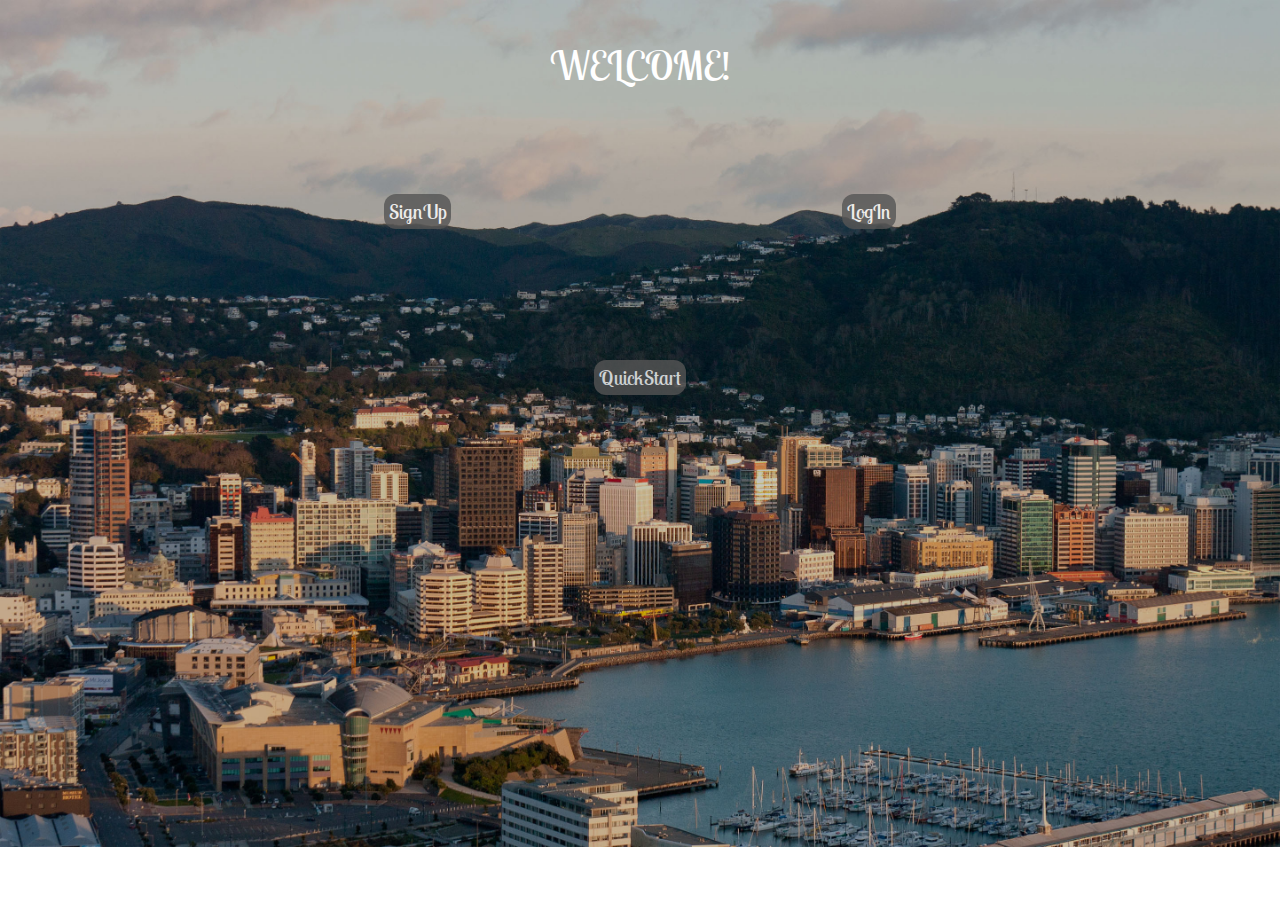
<file: index.html>
<!DOCTYPE html>
<html>
    <meta charset="UTF-8">
    <meta name="viewport" content="width-device-width, initial-scale=1">
    <title> AllysiaHunter_Project2</title>
    
    <head>
        <link rel="stylesheet" type="text/css" href="main.css"/>
        <link rel="stylesheet" type="text/html" href="login.html"/>
        <link rel="stylesheet" type="text/html" href="profile.html"/>
        <link rel="stylesheet" type="text/html" href="catergories.html"/>
        <link rel="stylesheet" type="text/html" href="label.html"/>
        <link rel="stylesheet" type="text/html" href="shop.html"/>
        <link rel="stylesheet" type="text/html" href="Map.html"/>
        
        <script src="https://code.jquery.com/jquery-3.2.1.min.js"></script>
        <script src="js/jquery-3.2.1.min.js"></script>  
        <script src="js/script.js"></script>
        
        <link href="https://fonts.googleapis.com/css?family=Lobster+Two|Prata" rel="stylesheet">
    </head>

    <body class="front" width = "device-width">

     <p class= "welcome"> 
        WELCOME!
        </p>
       
        <center><div class="button" style="width:40%; border:none;">
            
            <div class="signup" style="float: left; ">
                <button type="button"><a href="signup.html">SignUp</a></button>
            </div>    
            
            <div class="login" style="float: right; ">    
                <button type="button"><a href="login.html">LogIn</a></button>
            </div> 
            
          </div>
                  
        
        
          <div class="qs">
                    <button type="button"><a href="catergories.html">QuickStart</a></button>
          </div>
            
        </center>     
    
    </body>
    
</html>
</file>
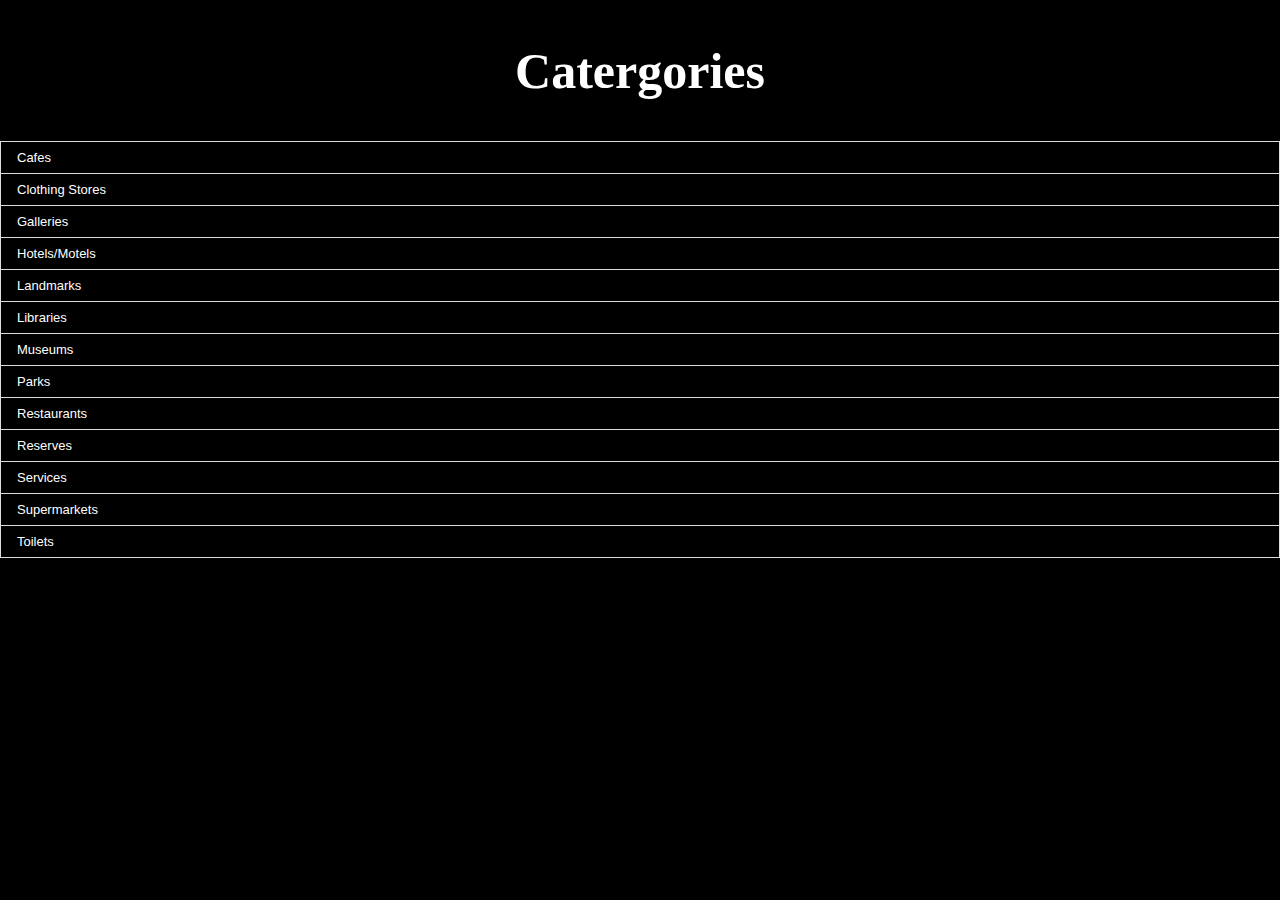
<file: catergories.html>
<!DOCTYPE html>
<html>
    <meta charset="UTF-8">
    <meta name="viewport" content="width-device-width, initial-scale=1">
    <title> AllysiaHunter_Project2</title>
    
    <head>
        <link rel="stylesheet" type="text/css" href="main.css"/>
        <link rel="stylesheet" type="text/html" href="index.html"/>
        <link rel="stylesheet" type="text/html" href="label.html"/>
    </head>
    
    <body>
   <h2 class= "title">
        Catergories
    </h2>
        <ul>
            <li><a href="label.html">Cafes</a></li>
            <li><a href="label.html">Clothing Stores</a></li>
            <li><a href="label.html">Galleries</a></li>
            <li><a href="label.html">Hotels/Motels</a></li>
            <li><a href="label.html">Landmarks</a></li>
            <li><a href="label.html">Libraries</a></li>
            <li><a href="label.html">Museums</a></li>
            <li><a href="label.html">Parks</a></li>
            <li><a href="label.html">Restaurants</a></li>
            <li><a href="label.html">Reserves</a></li>
            <li><a href="label.html">Services</a></li>
            <li><a href="label.html">Supermarkets</a></li>
            <li><a href="label.html">Toilets</a></li>
        </ul>
        
    </body>
</file>
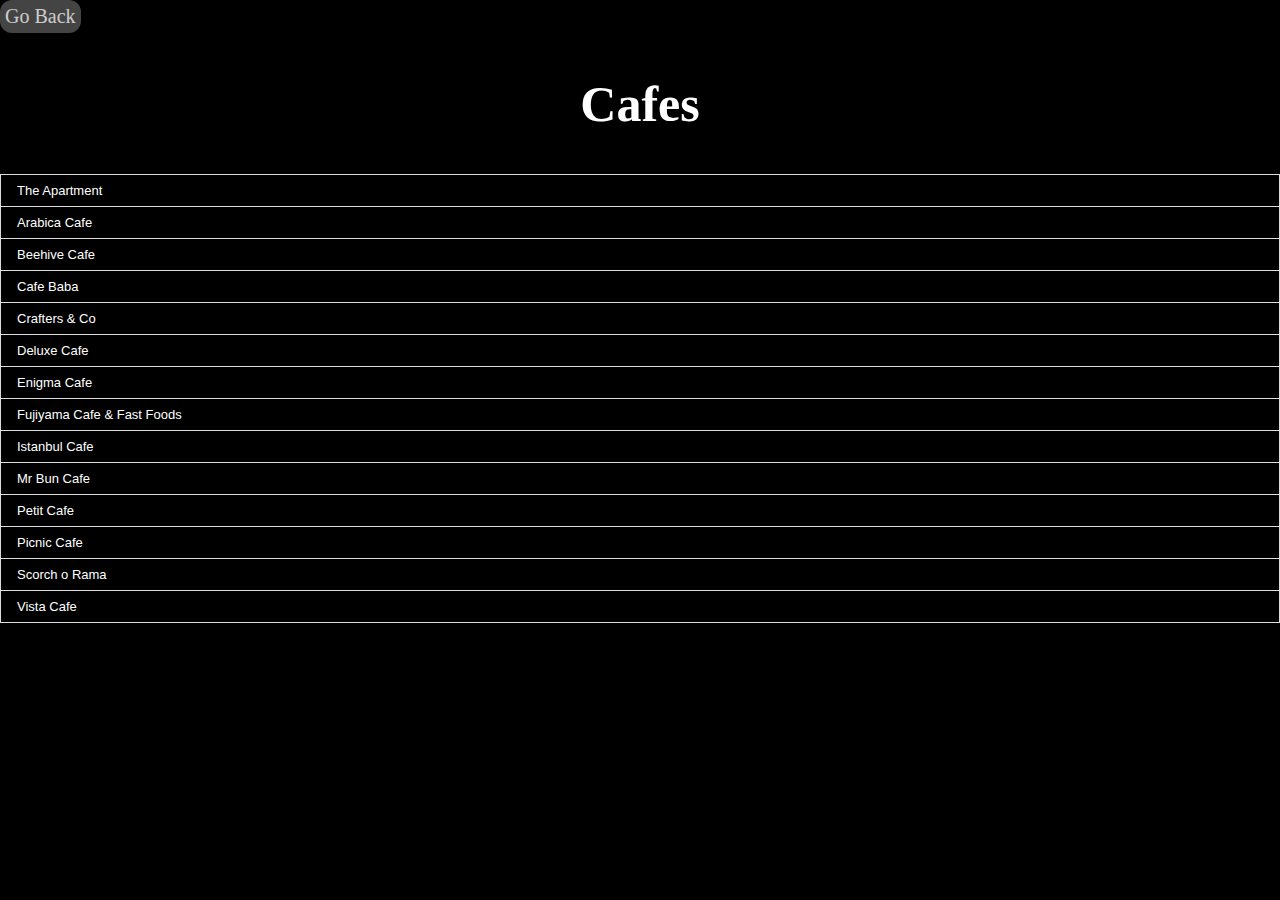
<file: label.html>
<!DOCTYPE html>
<html>
    <meta charset="UTF-8">
    <meta name="viewport" content="width-device-width, initial-scale=1">
    <title> AllysiaHunter_Project2</title>
    
    <head>
        <link rel="stylesheet" type="text/css" href="main.css"/>
        <link rel="stylesheet" type="text/html" href="index.html"/>
    </head>
    
    <body>
  <button><a href="catergories.html">Go Back</a></button>       
        
   <h2 class= "title">
        Cafes
    </h2>
        <ul>
            <li><a href="shop.html">The Apartment</a></li>
            <li><a href="shop.html">Arabica Cafe</a></li>
            <li><a href="shop.html">Beehive Cafe</a></li>
            <li><a href="shop.html">Cafe Baba</a></li>
            <li><a href="shop.html">Crafters & Co</a></li>
            <li><a href="shop.html">Deluxe Cafe</a></li>
            <li><a href="shop.html">Enigma Cafe</a></li>
            <li><a href="shop.html">Fujiyama Cafe & Fast Foods</a></li>
            <li><a href="shop.html">Istanbul Cafe</a></li>
            <li><a href="shop.html">Mr Bun Cafe</a></li>
            <li><a href="shop.html">Petit Cafe</a></li>
            <li><a href="shop.html">Picnic Cafe</a></li>
            <li><a href="shop.html">Scorch o Rama</a></li>
            <li><a href="shop.html">Vista Cafe</a></li>  
        </ul>
        
    </body>
</file>
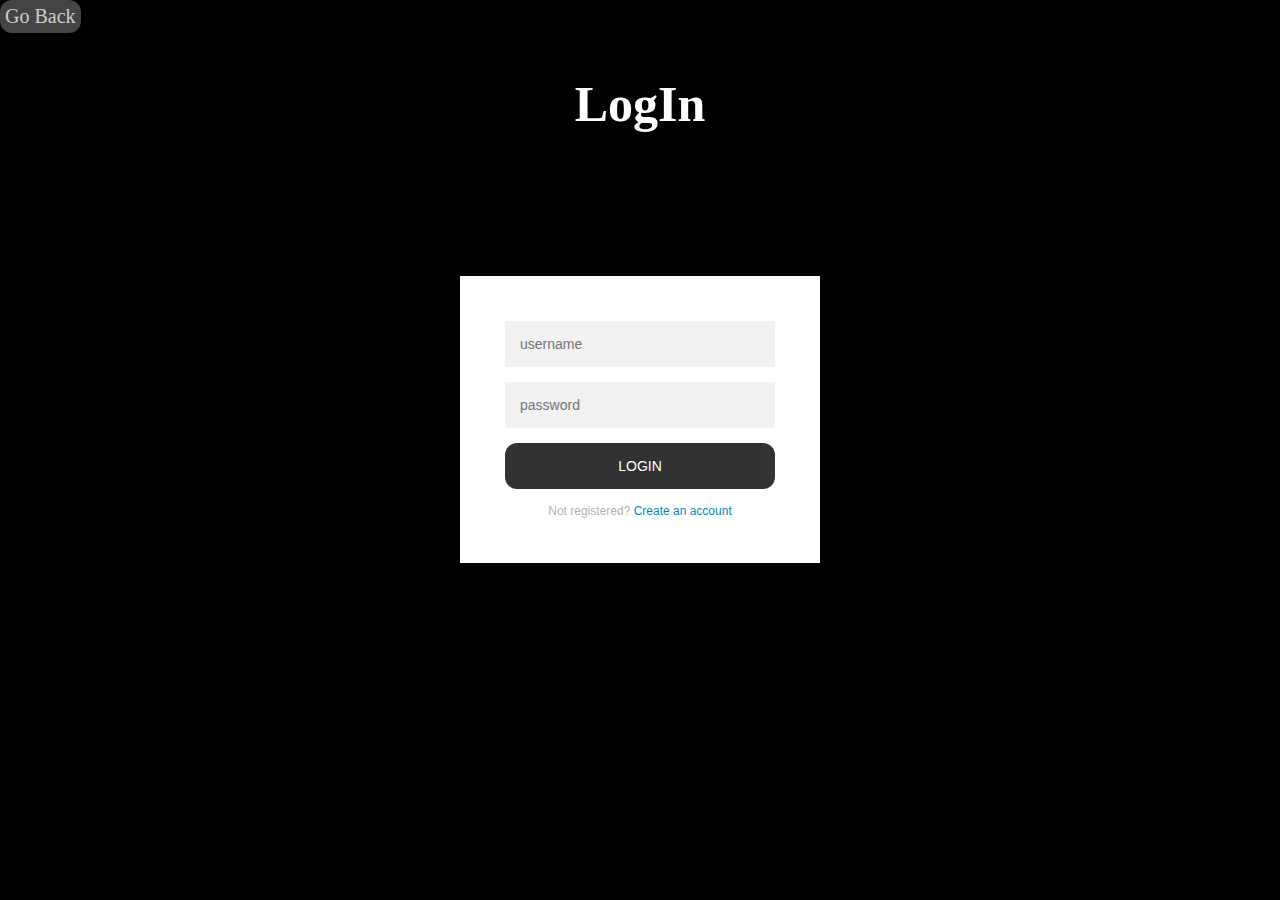
<file: login.html>
<!DOCTYPE html>
<html>
    <meta charset="UTF-8">
    <meta name="viewport" content="width-device-width, initial-scale=1">
    <title> AllysiaHunter_Project2</title>
    
    <head>
        <link rel="stylesheet" type="text/css" href="main.css"/>
        <link rel="stylesheet" type="text/html" href="index.html"/>
    </head>
    
<!--   
<div id="login">
            <form>
                <h2> Sign In </h2>
                <input type="text" id="username" placeholder="Enter Username" />
                <input type="password" id="password" placeholder="Enter Password" />
                <input type="button" id="login-btn" value="Sign In" />
            </form>
</div>
-->
    <button><a href="index.html">Go Back</a></button>
    
    <h2 class= "title">
        LogIn
    </h2>
                
 <div class="login-page">
        <div class="form">
            
            
            <form class="login-form">
                
              <input type="text" placeholder="username"/>
              <input type="password" placeholder="password"/>
                
              <button><a href="profile.html"> login </a></button>
              <p class="message">Not registered? <a href="signup.html">Create an account</a></p>
                
            </form>
  </div>
</div>
</file>
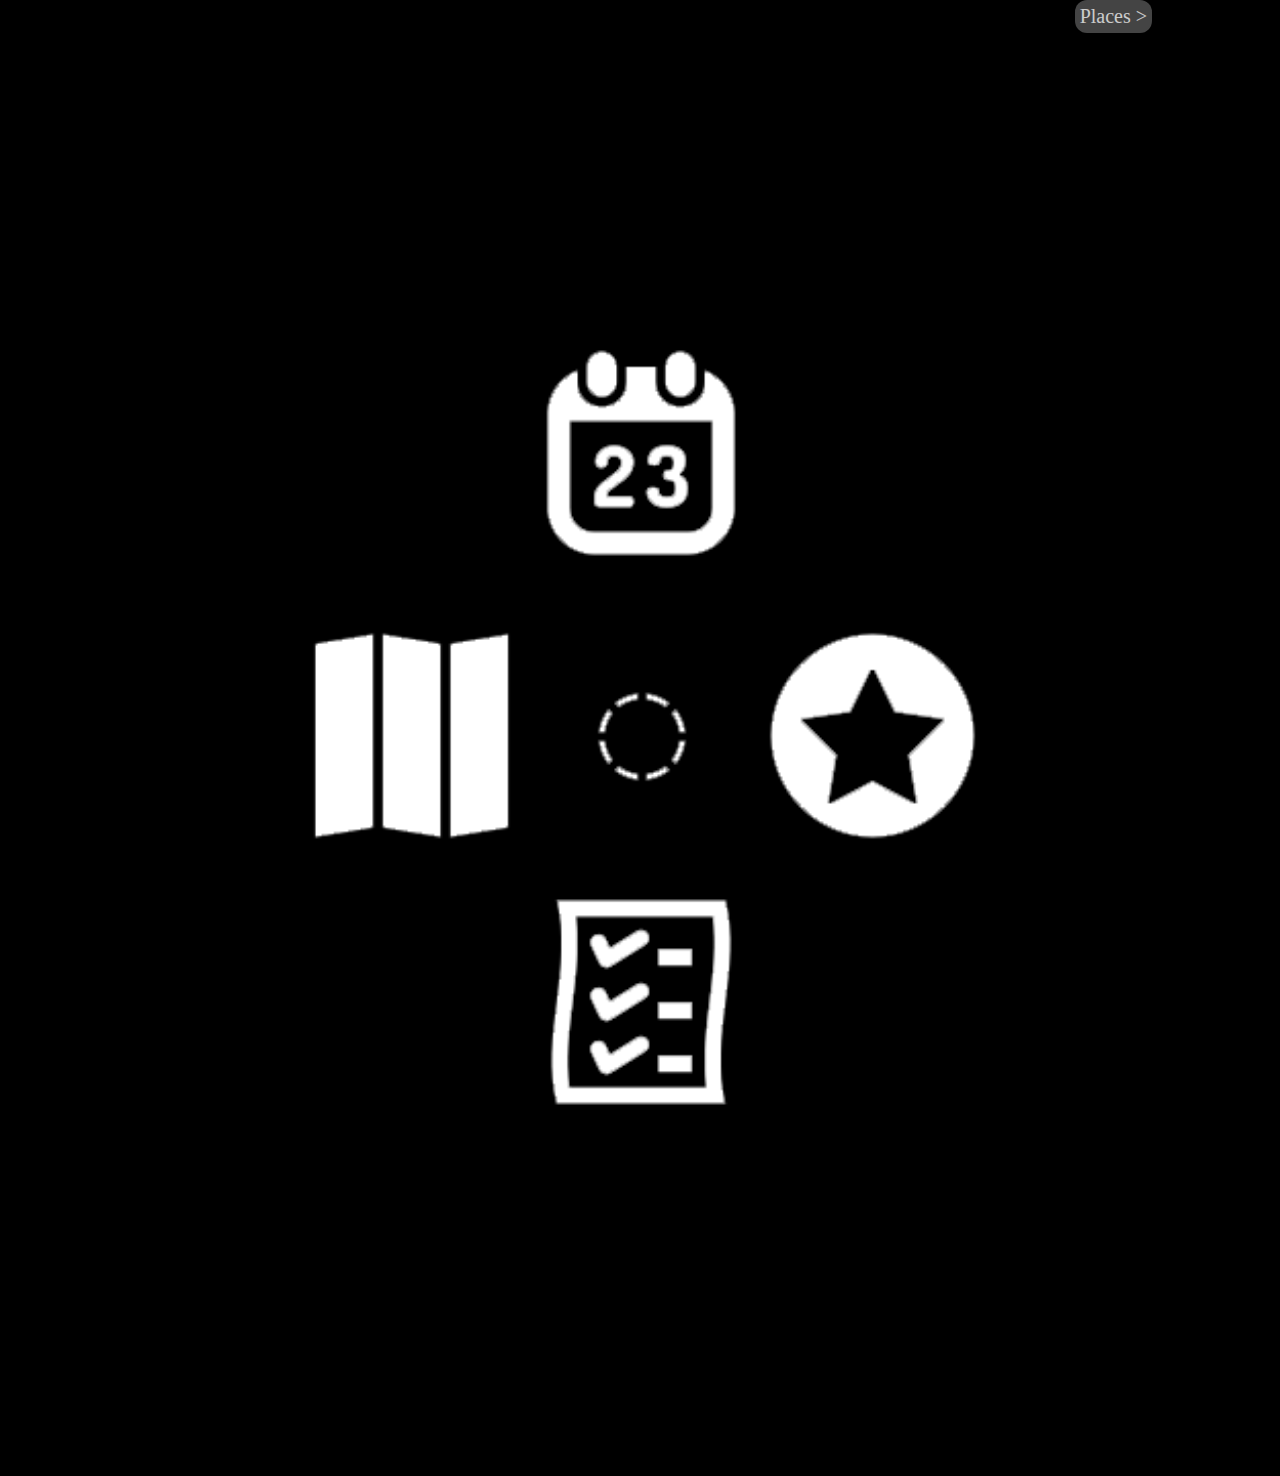
<file: profile.html>
<!DOCTYPE html>
<html>
    <meta charset="UTF-8">
    <meta name="viewport" content="width-device-width, initial-scale=1">
    <title> AllysiaHunter_Project2</title>
    
    <head>
        <link rel="stylesheet" type="text/css" href="main.css"/>
        <link rel="stylesheet" type="text/html" href="index.html"/>
    </head>
    
    <body>
        <button class="next"><a href="catergories.html">Places ></a></button>
   <center><img class="menu" src="images/Menu.png"></center>
    
    </body>
</file>
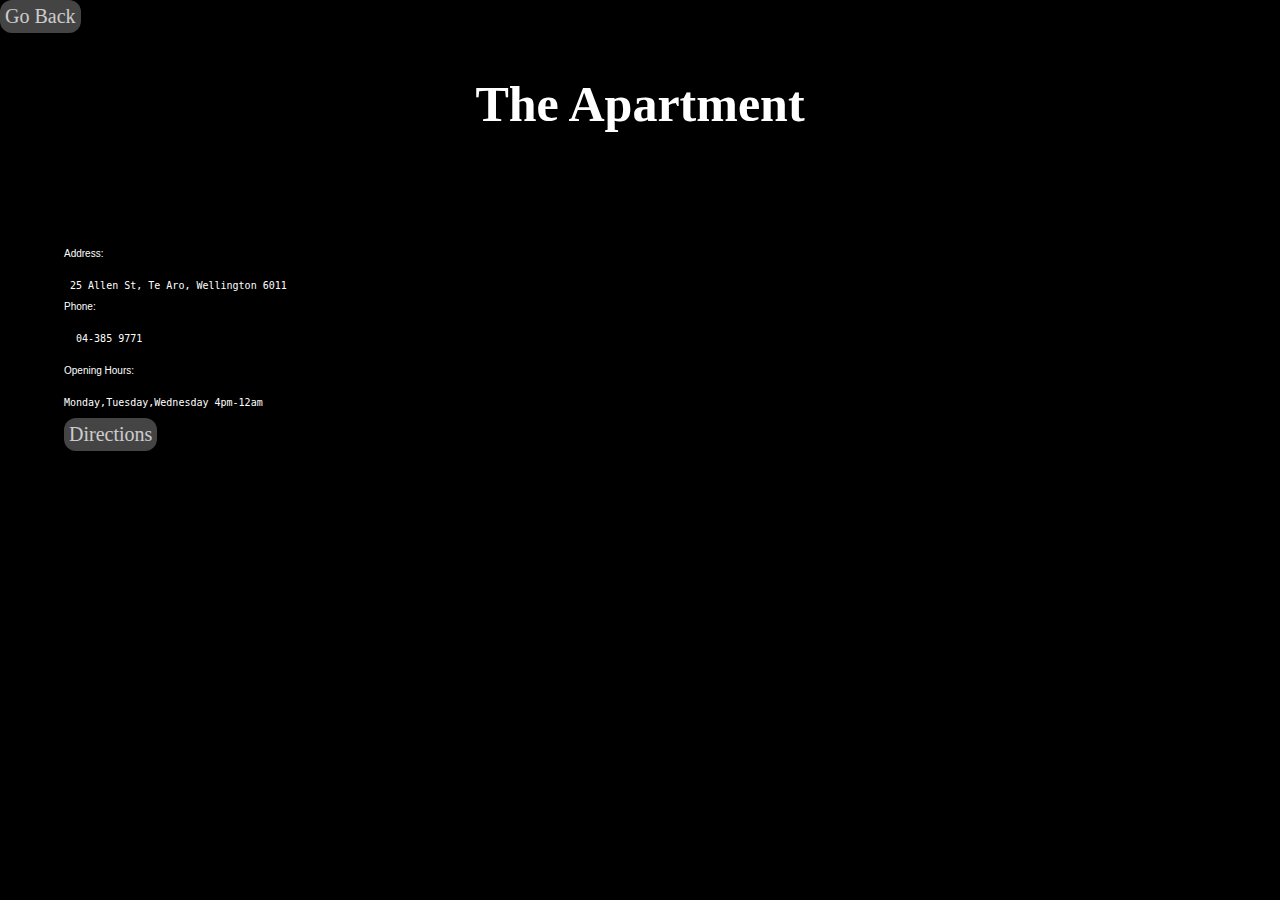
<file: shop.html>
<!DOCTYPE html>
<html>
    <meta charset="UTF-8">
    <meta name="viewport" content="width-device-width, initial-scale=1">
    <title> AllysiaHunter_Project2</title>
    
    <head>
        <link rel="stylesheet" type="text/css" href="main.css"/>
        <link rel="stylesheet" type="text/html" href="index.html"/>
    </head>
    
    <body>
                
    <button><a href="index.html">Go Back</a></button>
    
    <h2 class= "title">
        The Apartment
    </h2>
        
    <div class="info">
        <p>
            Address:   <pre><br> 25 Allen St, Te Aro, Wellington 6011</br></pre>
        </p>
            
        <p>
            Phone:    <pre> <br>  04-385 9771 </br> </pre>
        </p>
        
        <p>
            Opening Hours: <pre> <br>Monday,Tuesday,Wednesday 4pm-12am </br></pre>

        </p>

      <button><a href="Map.html">Directions</a></button>  
        
    </div>
    </body>
</file>
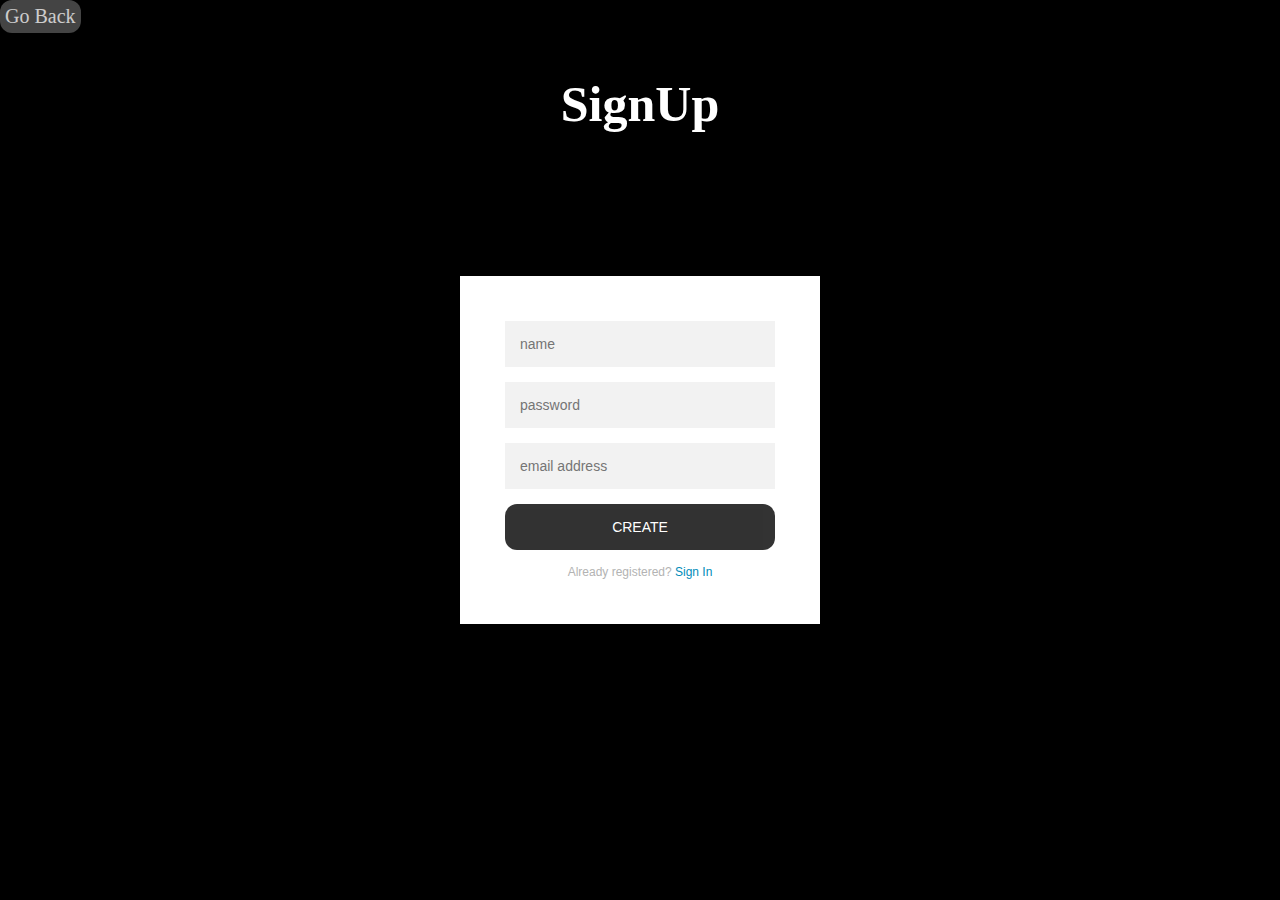
<file: signup.html>
<!DOCTYPE html>
<html>
    <meta charset="UTF-8">
    <meta name="viewport" content="width-device-width, initial-scale=1">
    <title> AllysiaHunter_Project2</title>
    
    <head>
        <link rel="stylesheet" type="text/css" href="main.css"/>
        <link rel="stylesheet" type="text/html" href="index.html"/>
    </head>
    
    <body>
        
        <button><a href="index.html">Go Back</a></button>    
        
    <h2 class= "title">
        SignUp
    </h2>
        
 <div class="login-page">
        <div class="form">
                <form class="login-form">

                  <input type="text" placeholder="name"/>
                  <input type="password" placeholder="password"/>
                  <input type="text" placeholder="email address"/>

                  <button><a href="profile.html">create</a></button>
                  <p class="message">Already registered? <a href="login.html">Sign In</a></p>

                </form>
            </div>    
        </div>
    </body>
</file>
<file: main.css>
body{
        padding:0;
        margin:0;
        font-size:small;
}

.welcome{
    font-family: 'Lobster Two'; 
    text-align: center;
    font-size: 40px;
    color: white;
}


button{
    outline: none !important;
    background-color: #555555;
    opacity: 0.8;
    font-size: 20px;
    border: none;
    border-radius: 12px;
    color: white;
    padding: 5px;
    font-family: 'Lobster Two', cursive; 
    text-align: center;
    text-decoration: none;
    
}

button:hover {
    background-color: #008CBA;
    opacity: 1;
    color: white;
    box-shadow: 0 12% 16% 0 rgba(0,0,0,0.24), 0 17px 50px 0 rgba(0,0,0,0.19);
}

.button{
    margin-top: 5%;
    display: inline-block;
}

.qs{
    margin-top: 10%;
 
}

@media (min-width: 801px) {
  .front {
        background: url('images/Wellington.jpg') repeat-x;
        background-size: 100%;
        background-repeat: no-repeat;
        background-attachment: fixed;
        max-width: 100%;
        height: auto;  
  }
}

@media screen and (max-width: 800px){
    button {
        font-size: 20px;
        margin-top: 20%;
    }
    
    .front{
        background-image: url(images/phone.jpg)    
    }
    
    .welcome{
      margin-top: 50%;  
    }
}


/*--------------------LOGIN--------------------*/

.title{
    font-size: 50px;
    color: white;
    font-family: LOBSTER TWO;
    text-align: center;
    
}


@import url(https://fonts.googleapis.com/css?family=Roboto:300);

.login-page {
  width: 360px;
  padding: 8% 0 0;
  margin: auto;
}
.form {
  position: relative;
  z-index: 1;
  background: #FFFFFF;
  max-width: 360px;
  margin: 0 auto 100px;
  padding: 45px;
  text-align: center;
  box-shadow: 0 0 20px 0 rgba(0, 0, 0, 0.2), 0 5px 5px 0 rgba(0, 0, 0, 0.24);
}
.form input {
  font-family: "Roboto", sans-serif;
  outline: 0;
  background: #f2f2f2;
  width: 100%;
  border: 0;
  margin: 0 0 15px;
  padding: 15px;
  box-sizing: border-box;
  font-size: 14px;
}
.form button {
  font-family: "Roboto", sans-serif;
  text-transform: uppercase;
  outline: 0;
  background: #000;
  width: 100%;
  border: 0;
  padding: 15px;
  color: #FFFFFF;
  font-size: 14px;
  -webkit-transition: all 0.3 ease;
  transition: all 0.3 ease;
  cursor: pointer;
}
.form button:hover,.form button:active,.form button:focus {
  background: #008CBA;
}
.form .message {
  margin: 15px 0 0;
  color: #b3b3b3;
  font-size: 12px;
}
.form .message a {
  color: #008CBA;
  text-decoration: none;
}
.form .register-form {
  display: none;
}
.container {
  position: relative;
  z-index: 1;
  max-width: 300px;
  margin: 0 auto;
}
.container:before, .container:after {
  content: "";
  display: block;
  clear: both;
}
.container .info {
  margin: 50px auto;
  text-align: center;
}
.container .info h1 {
  margin: 0 0 15px;
  padding: 0;
  font-size: 36px;
  font-weight: 300;
  color: #1a1a1a;
}
.container .info span {
  color: #4d4d4d;
  font-size: 12px;
}
.container .info span a {
  color: #000000;
  text-decoration: none;
}
.container .info span .fa {
  color: #EF3B3A;
}
body {
  background: #000; /* fallback for old browsers */
  font-family: "Roboto", sans-serif;
  -webkit-font-smoothing: antialiased;
  -moz-osx-font-smoothing: grayscale;      
}

/*------------------catergories----------------*/

ul {
    color: white;
    list-style-type: none;
    text-decoration: none;
    padding: 0;
    border: 1px solid #ddd;
}

ul li {
    
    padding: 8px 16px;
    border-bottom: 1px solid #ddd;
    text-decoration: none;
}

ul li:last-child {
    border-bottom: none
}

a:link{
  text-decoration: none!important;
    color: white;
}

a:visited{ 
    color: white;
    text-decoration: none; 
}
a:hover { 
    color: #008CBA;
    text-decoration: none; 
}
a:focus { 
    text-decoration: none; 
}

.info{
    color: white;
    padding: 5%;
    font-size: 10px;
}


/*-------- menu-------*/

.menu{
    padding:20%;
    width:60%;
}

.next{
    float:right;
    margin-right: 10%;
}
</file>
